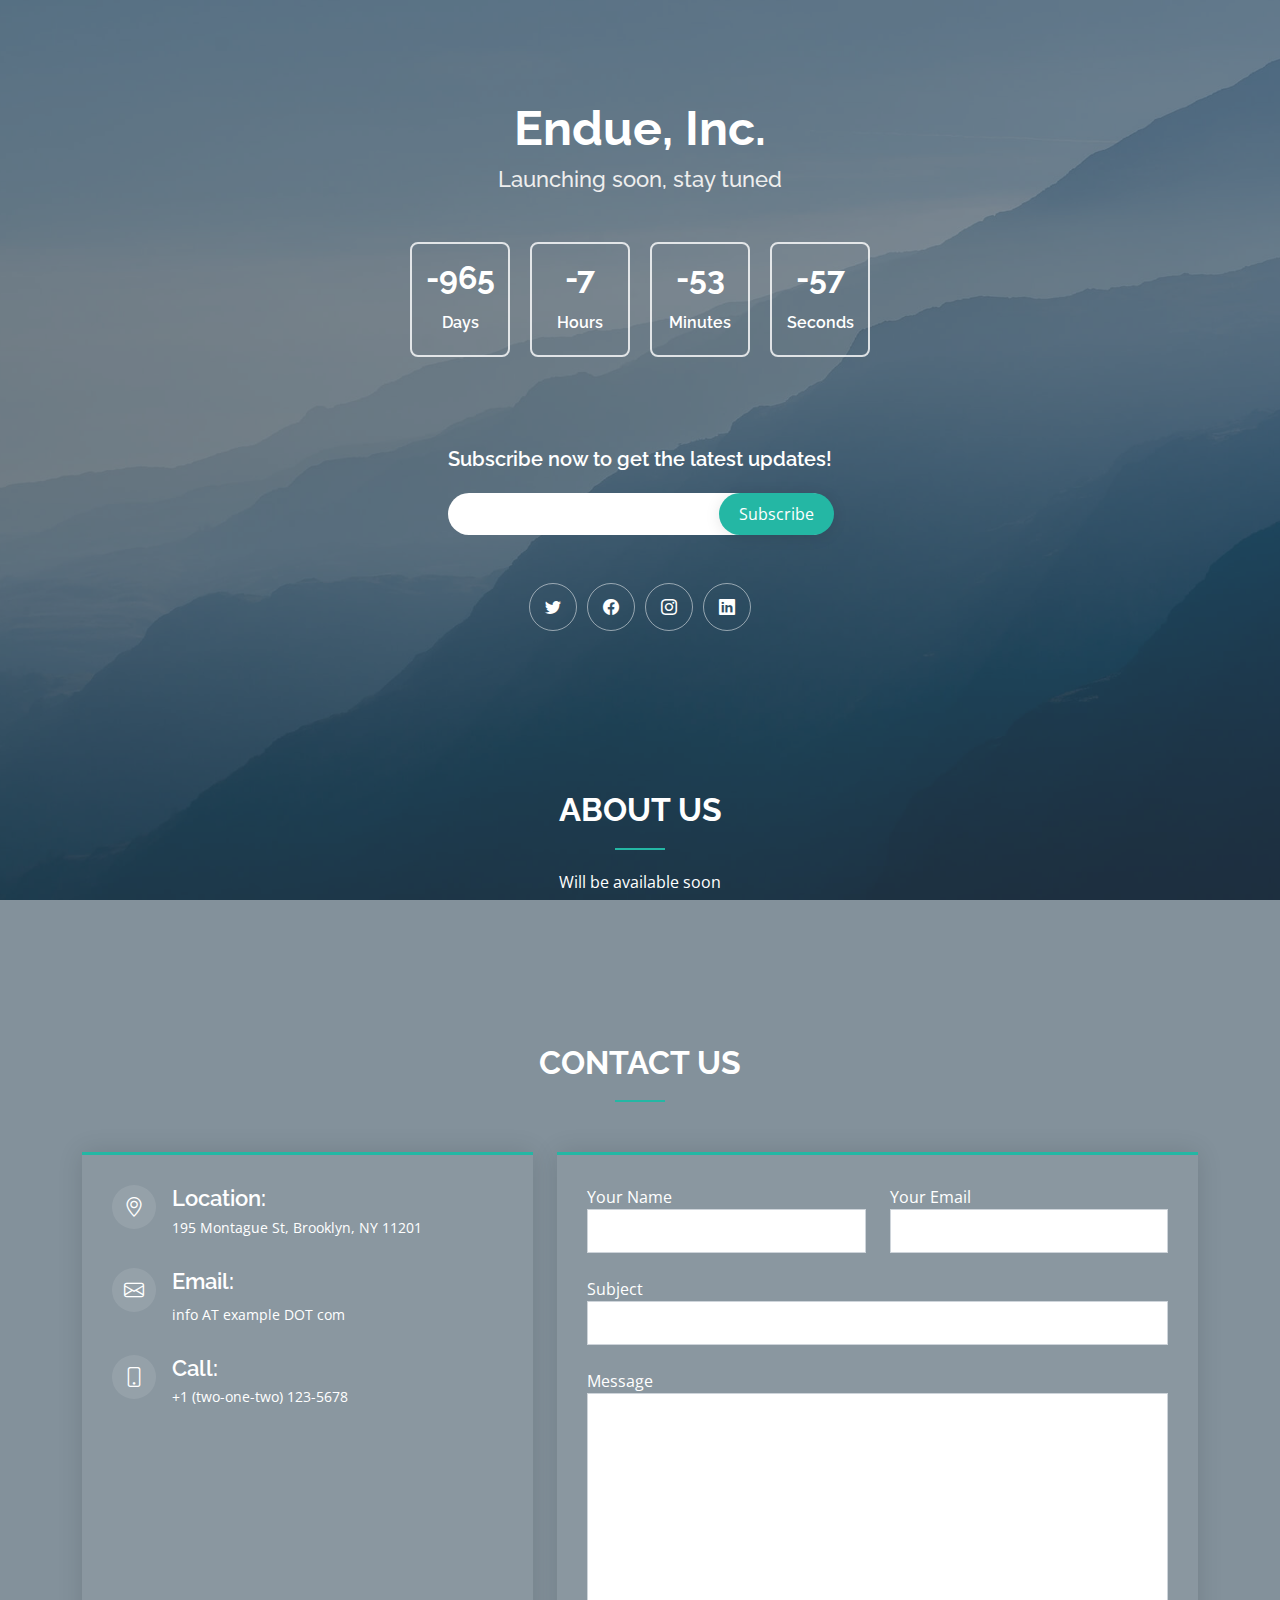
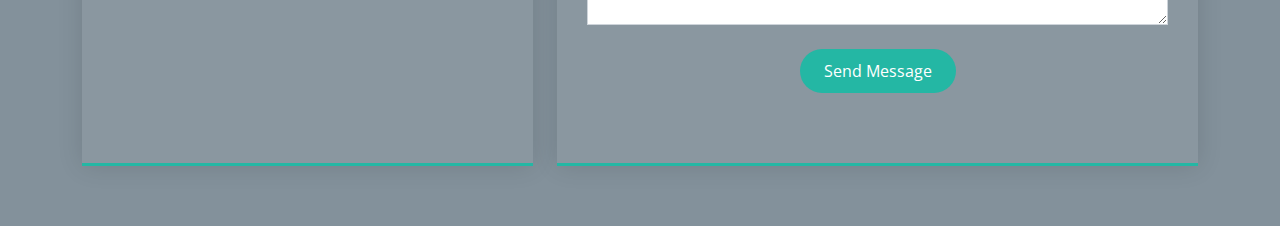
<file: endue-web/index.html>
<!DOCTYPE html>
<html lang="en">

<head>
  <meta charset="utf-8">
  <meta content="width=device-width, initial-scale=1.0" name="viewport">
  <title>Endue, Inc.</title>
  <meta content="" name="description">
  <meta content="" name="keywords">

  <!-- Favicons -->
  <link href="assets/img/endue.png" rel="icon">

  <!-- Google Fonts -->
  <link href="https://fonts.googleapis.com/css?family=Open+Sans:300,300i,400,400i,600,600i,700,700i|Raleway:300,300i,400,400i,600,600i,700,700i" rel="stylesheet">

  <!-- Vendor CSS Files -->
  <link href="assets/vendor/bootstrap/css/bootstrap.min.css" rel="stylesheet">
  <link href="assets/vendor/bootstrap-icons/bootstrap-icons.css" rel="stylesheet">

  <!-- Template Main CSS File -->
  <link href="assets/css/style.css" rel="stylesheet">

  <!-- =======================================================
  * Template Name: Maundy - v4.9.0
  * Template URL: https://bootstrapmade.com/maundy-free-coming-soon-bootstrap-theme/
  * Author: BootstrapMade.com
  * License: https://bootstrapmade.com/license/
  ======================================================== -->
</head>

<body>

  <!-- ======= Header ======= -->
  <header id="header" class="d-flex align-items-center">
    <div class="container d-flex flex-column align-items-center">

      <h1>Endue, Inc.</h1>
      <h2>Launching soon, stay tuned</h2>
      <div class="countdown d-flex justify-content-center" data-count="2023/12/3">
        <div>
          <h3>%d</h3>
          <h4>Days</h4>
        </div>
        <div>
          <h3>%h</h3>
          <h4>Hours</h4>
        </div>
        <div>
          <h3>%m</h3>
          <h4>Minutes</h4>
        </div>
        <div>
          <h3>%s</h3>
          <h4>Seconds</h4>
        </div>
      </div>

      <div class="subscribe">
        <h4>Subscribe now to get the latest updates!</h4>
        <form action="forms/notify.php" method="post" role="form" class="php-email-form">
          <div class="subscribe-form">
            <input type="email" name="email" required><input type="submit" value="Subscribe">
          </div>
          <div class="mt-2">
            <div class="loading">Loading</div>
            <div class="error-message"></div>
            <div class="sent-message">Your notification request was sent. Thank you!</div>
          </div>
        </form>
      </div>

      <div class="social-links text-center">
        <a href="#" class="twitter"><i class="bi bi-twitter"></i></a>
        <a href="#" class="facebook"><i class="bi bi-facebook"></i></a>
        <a href="#" class="instagram"><i class="bi bi-instagram"></i></a>
        <a href="#" class="linkedin"><i class="bi bi-linkedin"></i></a>
      </div>

    </div>
  </header><!-- End #header -->

  <main id="main">

    <!-- ======= About Us Section ======= -->
    <section id="about" class="about">
      <div class="container">

        <div class="section-title">
          <h2>About Us</h2>
          <p>Will be available soon</p>
        </div>

        <!--
        <div class="row mt-2">
          <div class="col-lg-4 col-md-6 icon-box">
            <div class="icon"><i class="bi bi-briefcase"></i></div>
            <h4 class="title"><a href="">Lorem Ipsum</a></h4>
            <p class="description">Voluptatum deleniti atque corrupti quos dolores et quas molestias excepturi sint occaecati cupiditate non provident</p>
          </div>
          <div class="col-lg-4 col-md-6 icon-box">
            <div class="icon"><i class="bi bi-bar-chart"></i></div>
            <h4 class="title"><a href="">Dolor Sitema</a></h4>
            <p class="description">Minim veniam, quis nostrud exercitation ullamco laboris nisi ut aliquip ex ea commodo consequat tarad limino ata</p>
          </div>
          <div class="col-lg-4 col-md-6 icon-box">
            <div class="icon"><i class="bi bi-brightness-high"></i></div>
            <h4 class="title"><a href="">Sed ut perspiciatis</a></h4>
            <p class="description">Duis aute irure dolor in reprehenderit in voluptate velit esse cillum dolore eu fugiat nulla pariatur</p>
          </div>
        </div>
        -->

      </div>
    </section>

    <!-- ======= Contact Us Section ======= -->
    <section id="contact" class="contact">
      <div class="container">

        <div class="section-title">
          <h2>Contact Us</h2>
        </div>

        <div class="row">

          <div class="col-lg-5 d-flex align-items-stretch">
            <div class="info">
              <div class="address">
                <i class="bi bi-geo-alt"></i>
                <h4>Location:</h4>
                <p>195 Montague St, Brooklyn, NY 11201</p>
              </div>

              <div class="email">
                <i class="bi bi-envelope"></i>
                <h4>Email:</h4>
                <p>info AT example DOT com</p>
              </div>

              <div class="phone">
                <i class="bi bi-phone"></i>
                <h4>Call:</h4>
                <p>+1 (two-one-two) 123-5678</p>
              </div>

              <iframe src="https://www.google.com/maps/embed?pb=!1m18!1m12!1m3!1d3025.0789663796186!2d-73.99373418428254!3d40.694258479333755!2m3!1f0!2f0!3f0!3m2!1i1024!2i768!4f13.1!3m3!1m2!1s0x89c25a490795890f%3A0x8fadb12363a13b3c!2s195%20Montague%20St%2C%20Brooklyn%2C%20NY%2011201!5e0!3m2!1sen!2sus!4v1671752940637!5m2!1sen!2sus" frameborder="0" style="border:0; width: 100%; height: 290px;" allowfullscreen></iframe>
            </div>

          </div>

          <div class="col-lg-7 mt-5 mt-lg-0 d-flex align-items-stretch">
            <form action="forms/contact.php" method="post" role="form" class="php-email-form">
              <div class="row">
                <div class="form-group col-md-6">
                  <label for="name">Your Name</label>
                  <input type="text" name="name" class="form-control" id="name" required>
                </div>
                <div class="form-group col-md-6 mt-3 mt-md-0">
                  <label for="name">Your Email</label>
                  <input type="email" class="form-control" name="email" id="email" required>
                </div>
              </div>
              <div class="form-group mt-3">
                <label for="name">Subject</label>
                <input type="text" class="form-control" name="subject" id="subject" required>
              </div>
              <div class="form-group mt-3">
                <label for="name">Message</label>
                <textarea class="form-control" name="message" rows="10" required></textarea>
              </div>
              <div class="my-3">
                <div class="loading">Loading</div>
                <div class="error-message"></div>
                <div class="sent-message">Your message has been sent. Thank you!</div>
              </div>
              <div class="text-center"><button type="submit">Send Message</button></div>
            </form>
          </div>

        </div>

      </div>
    </section><!-- End Contact Us Section -->

  </main><!-- End #main -->

  <!-- ======= Footer ======= -->
  <!--
  <footer id="footer">
    <div class="container">
      <div class="copyright">
        &copy; Copyright <strong><span>Maundy</span></strong>. All Rights Reserved
      </div>
      <div class="credits">
        Designed by <a href="https://bootstrapmade.com/">BootstrapMade</a>
      </div>
    </div>
  </footer>
  -->

  <a href="#" class="back-to-top d-flex align-items-center justify-content-center"><i class="bi bi-arrow-up-short"></i></a>

  <!-- Vendor JS Files -->
  <script src="assets/vendor/bootstrap/js/bootstrap.bundle.min.js"></script>
  <script src="assets/vendor/php-email-form/validate.js"></script>

  <!-- Template Main JS File -->
  <script src="assets/js/main.js"></script>

</body>

</html>
</file>
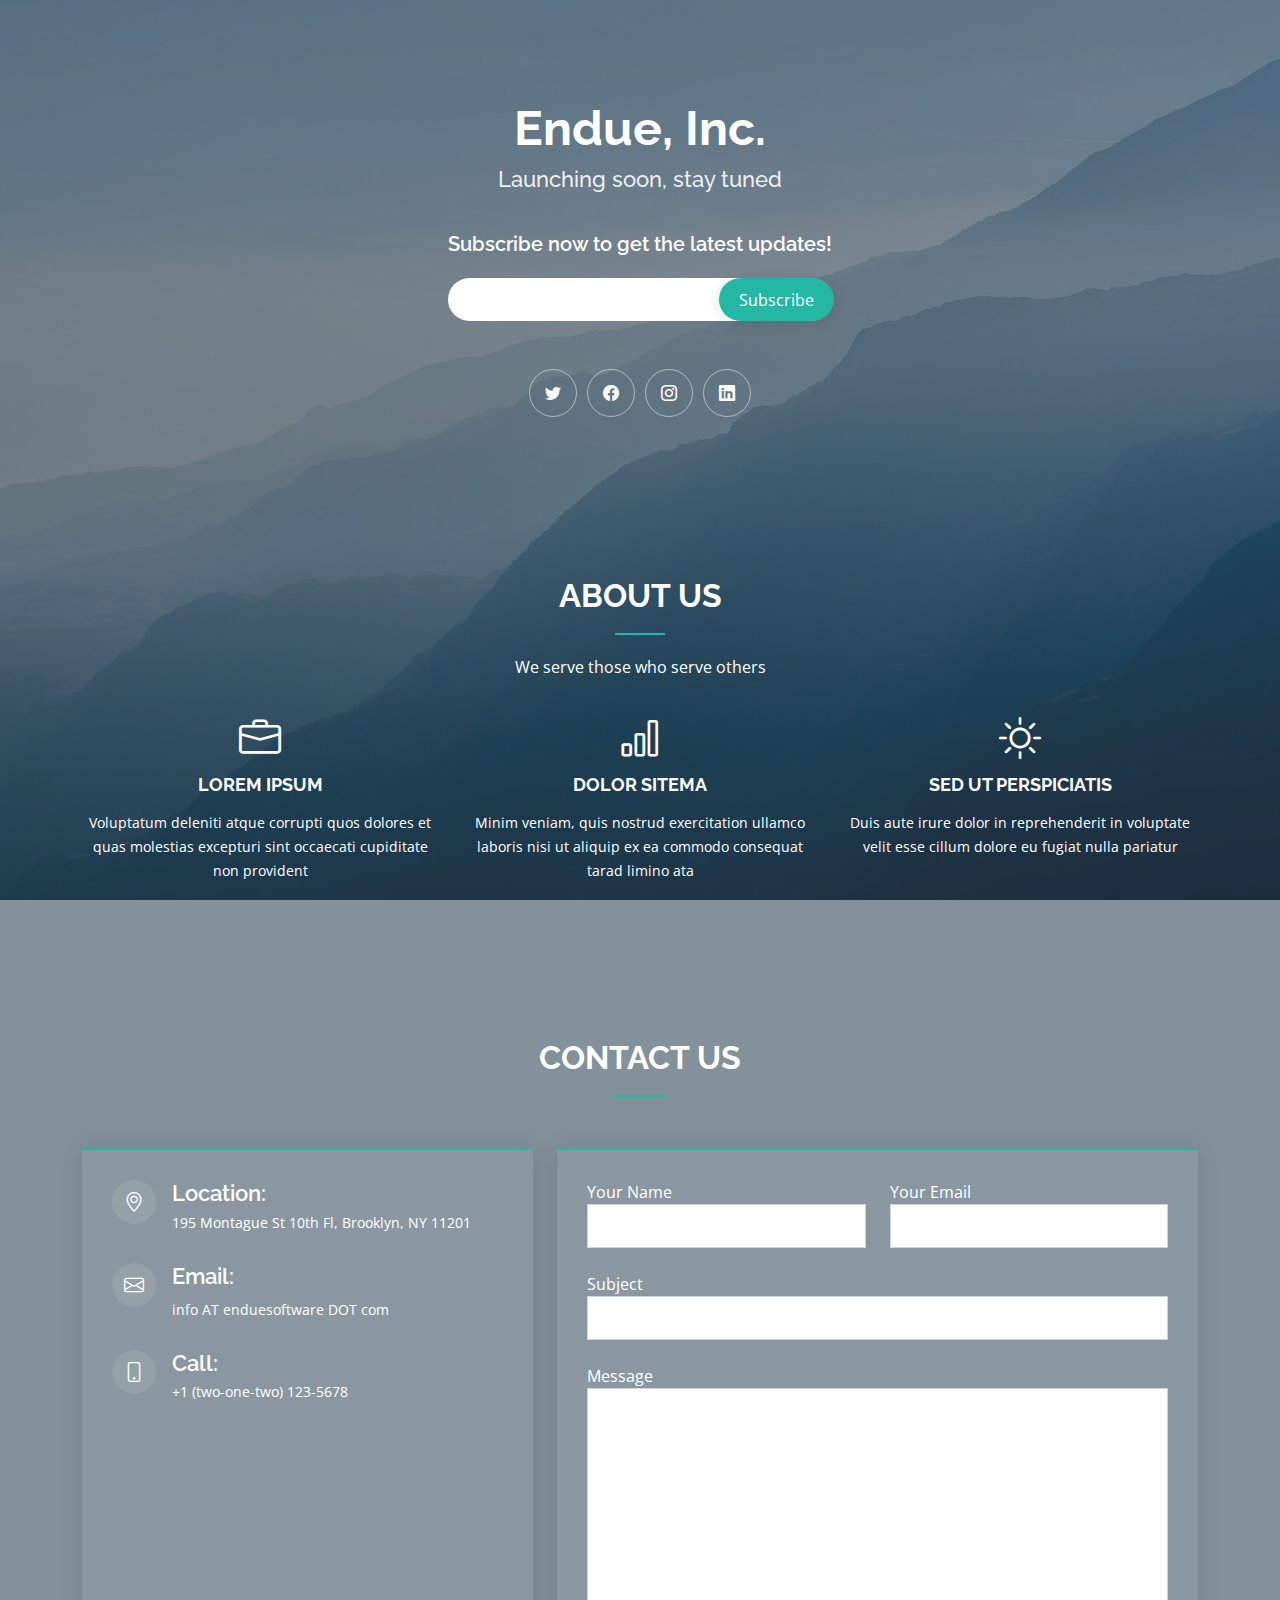
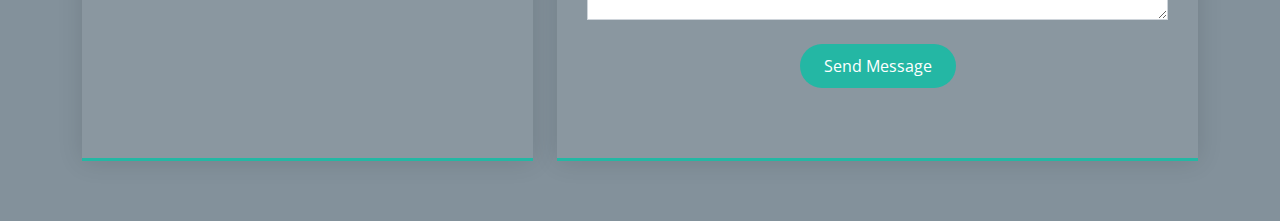
<file: src/index.html>
<!DOCTYPE html>
<html lang="en">

<head>
  <meta charset="utf-8">
  <meta content="width=device-width, initial-scale=1.0" name="viewport">
  <title>Endue, Inc.</title>
  <meta content="" name="description">
  <meta content="" name="keywords">

  <!-- Favicons -->
  <link href="assets/img/endue.png" rel="icon">

  <!-- Google Fonts -->
  <link href="https://fonts.googleapis.com/css?family=Open+Sans:300,300i,400,400i,600,600i,700,700i|Raleway:300,300i,400,400i,600,600i,700,700i" rel="stylesheet">

  <!-- Vendor CSS Files -->
  <link href="assets/vendor/bootstrap/css/bootstrap.min.css" rel="stylesheet">
  <link href="assets/vendor/bootstrap-icons/bootstrap-icons.css" rel="stylesheet">

  <!-- Template Main CSS File -->
  <link href="assets/css/style.css" rel="stylesheet">
</head>

<body>

  <!-- ======= Header ======= -->
  <header id="header" class="d-flex align-items-center">
    <div class="container d-flex flex-column align-items-center">

      <h1>Endue, Inc.</h1>
      <h2>Launching soon, stay tuned</h2>
 
      <!--
      <div class="countdown d-flex justify-content-center" data-count="2023/12/3">
        <div>
          <h3>%d</h3>
          <h4>Days</h4>
        </div>
        <div>
          <h3>%h</h3>
          <h4>Hours</h4>
        </div>
        <div>
          <h3>%m</h3>
          <h4>Minutes</h4>
        </div>
        <div>
          <h3>%s</h3>
          <h4>Seconds</h4>
        </div>
      </div>
      -->

      <div class="subscribe">
        <h4>Subscribe now to get the latest updates!</h4>
        <form action="forms/notify.php" method="post" role="form" class="php-email-form">
          <div class="subscribe-form">
            <input type="email" name="email" required><input type="submit" value="Subscribe">
          </div>
          <div class="mt-2">
            <div class="loading">Loading</div>
            <div class="error-message"></div>
            <div class="sent-message">Your notification request was sent. Thank you!</div>
          </div>
        </form>
      </div>

      <div class="social-links text-center">
        <a href="#" class="twitter"><i class="bi bi-twitter"></i></a>
        <a href="#" class="facebook"><i class="bi bi-facebook"></i></a>
        <a href="#" class="instagram"><i class="bi bi-instagram"></i></a>
        <a href="#" class="linkedin"><i class="bi bi-linkedin"></i></a>
      </div>

    </div>
  </header>
  <!-- End #header -->

  <main id="main">

    <!-- ======= About Us Section ======= -->
    <section id="about" class="about">
      <div class="container">

        <div class="section-title">
          <h2>About Us</h2>
          <p>We serve those who serve others</p>
        </div>

        <div class="row mt-2">
          <div class="col-lg-4 col-md-6 icon-box">
            <div class="icon"><i class="bi bi-briefcase"></i></div>
            <h4 class="title"><a href="">Lorem Ipsum</a></h4>
            <p class="description">Voluptatum deleniti atque corrupti quos dolores et quas molestias excepturi sint occaecati cupiditate non provident</p>
          </div>
          <div class="col-lg-4 col-md-6 icon-box">
            <div class="icon"><i class="bi bi-bar-chart"></i></div>
            <h4 class="title"><a href="">Dolor Sitema</a></h4>
            <p class="description">Minim veniam, quis nostrud exercitation ullamco laboris nisi ut aliquip ex ea commodo consequat tarad limino ata</p>
          </div>
          <div class="col-lg-4 col-md-6 icon-box">
            <div class="icon"><i class="bi bi-brightness-high"></i></div>
            <h4 class="title"><a href="">Sed ut perspiciatis</a></h4>
            <p class="description">Duis aute irure dolor in reprehenderit in voluptate velit esse cillum dolore eu fugiat nulla pariatur</p>
          </div>
        </div>

      </div>
    </section>

    <!-- ======= Contact Us Section ======= -->
    <section id="contact" class="contact">
      <div class="container">

        <div class="section-title">
          <h2>Contact Us</h2>
        </div>

        <div class="row">

          <div class="col-lg-5 d-flex align-items-stretch">
            <div class="info">
              <div class="address">
                <i class="bi bi-geo-alt"></i>
                <h4>Location:</h4>
                <p>195 Montague St 10th Fl, Brooklyn, NY 11201</p>
              </div>

              <div class="email">
                <i class="bi bi-envelope"></i>
                <h4>Email:</h4>
                <p>info AT enduesoftware DOT com</p>
              </div>


              <div class="phone">
                <i class="bi bi-phone"></i>
                <h4>Call:</h4>
                <p>+1 (two-one-two) 123-5678</p>
              </div>

              <iframe src="https://www.google.com/maps/embed?pb=!1m18!1m12!1m3!1d3025.0789663796186!2d-73.99373418428254!3d40.694258479333755!2m3!1f0!2f0!3f0!3m2!1i1024!2i768!4f13.1!3m3!1m2!1s0x89c25a490795890f%3A0x8fadb12363a13b3c!2s195%20Montague%20St%2C%20Brooklyn%2C%20NY%2011201!5e0!3m2!1sen!2sus!4v1671752940637!5m2!1sen!2sus" frameborder="0" style="border:0; width: 100%; height: 290px;" allowfullscreen></iframe>
            </div>

          </div>

          <div class="col-lg-7 mt-5 mt-lg-0 d-flex align-items-stretch">
            <form action="forms/contact.php" method="post" role="form" class="php-email-form">
              <div class="row">
                <div class="form-group col-md-6">
                  <label for="name">Your Name</label>
                  <input type="text" name="name" class="form-control" id="name" required>
                </div>
                <div class="form-group col-md-6 mt-3 mt-md-0">
                  <label for="name">Your Email</label>
                  <input type="email" class="form-control" name="email" id="email" required>
                </div>
              </div>
              <div class="form-group mt-3">
                <label for="name">Subject</label>
                <input type="text" class="form-control" name="subject" id="subject" required>
              </div>
              <div class="form-group mt-3">
                <label for="name">Message</label>
                <textarea class="form-control" name="message" rows="10" required></textarea>
              </div>
              <div class="my-3">
                <div class="loading">Loading</div>
                <div class="error-message"></div>
                <div class="sent-message">Your message has been sent. Thank you!</div>
              </div>
              <div class="text-center"><button type="submit">Send Message</button></div>
            </form>
          </div>

        </div>

      </div>
    </section>
    <!-- End Contact Us Section -->

  </main>
  <!-- End #main -->

  <!-- ======= Footer ======= -->
  <!--
  <footer id="footer">
    <div class="container">
      <div class="copyright">
        &copy; Copyright <strong><span>Maundy</span></strong>. All Rights Reserved
      </div>
      <div class="credits">
        Designed by <a href="https://bootstrapmade.com/">BootstrapMade</a>
      </div>
    </div>
  </footer>
  -->

  <a href="#" class="back-to-top d-flex align-items-center justify-content-center"><i class="bi bi-arrow-up-short"></i></a>

  <!-- Vendor JS Files -->
  <script src="assets/vendor/bootstrap/js/bootstrap.bundle.min.js"></script>
  <script src="assets/vendor/php-email-form/validate.js"></script>

  <!-- Template Main JS File -->
  <script src="assets/js/main.js"></script>

</body>

</html>
</file>
<file: src/assets/css/style.css>
/*--------------------------------------------------------------
# General
--------------------------------------------------------------*/
body {
  font-family: "Open Sans", sans-serif;
  color: #fff;
  background: url("../img/bg.jpg") top center no-repeat;
  background-size: cover;
  position: relative;
}

body::before {
  content: "";
  position: absolute;
  left: 0;
  right: 0;
  top: 0;
  bottom: 0;
  background: rgba(49, 71, 89, 0.6);
}

@media (min-width: 1024px) {
  body {
    background-attachment: fixed;
  }
}

a {
  color: #24b7a4;
  text-decoration: none;
}

a:hover {
  color: #36d8c3;
  text-decoration: none;
}

h1,
h2,
h3,
h4,
h5,
h6 {
  font-family: "Raleway", sans-serif;
}

#main {
  position: relative;
}

/*--------------------------------------------------------------
# Back to top button
--------------------------------------------------------------*/
.back-to-top {
  position: fixed;
  visibility: hidden;
  opacity: 0;
  right: 15px;
  bottom: 15px;
  z-index: 996;
  background: #24b7a4;
  width: 40px;
  height: 40px;
  border-radius: 50px;
  transition: all 0.4s;
}

.back-to-top i {
  font-size: 28px;
  color: #fff;
  line-height: 0;
}

.back-to-top:hover {
  background: #2ed6c0;
  color: #fff;
}

.back-to-top.active {
  visibility: visible;
  opacity: 1;
}

/*--------------------------------------------------------------
# Header
--------------------------------------------------------------*/
#header {
  position: relative;
  width: 100%;
  padding: 100px 0;
  /* countdown */
}

#header h1 {
  margin: 0 0 10px 0;
  font-size: 48px;
  font-weight: 700;
  line-height: 56px;
  color: #fff;
}

#header h2 {
  color: #eee;
  margin-bottom: 40px;
  font-size: 22px;
}

#header .countdown {
  margin-bottom: 80px;
}

#header .countdown div {
  text-align: center;
  border: 2px solid rgba(255, 255, 255, 0.8);
  border-radius: 8px;
  margin: 10px 10px;
  width: 100px;
  padding: 15px 0;
}

#header .countdown div h3 {
  font-weight: 700;
  font-size: 32px;
  margin-bottom: 15px;
}

#header .countdown div h4 {
  font-size: 16px;
  font-weight: 600;
}

@media (max-width: 575px) {
  #header .countdown div {
    width: 70px;
    padding: 10px 0;
    margin: 10px 8px;
  }

  #header .countdown div h3 {
    font-size: 28px;
    margin-bottom: 10px;
  }

  #header .countdown div h4 {
    font-size: 14px;
    font-weight: 500;
  }
}

#header .subscribe {
  font-size: 15px;
  text-align: center;
}

#header .subscribe h4 {
  font-size: 20px;
  font-weight: 600;
  color: #fff;
  position: relative;
  padding-bottom: 12px;
}

#header .subscribe .subscribe-form {
  min-width: 300px;
  margin-top: 10px;
  background: #fff;
  padding: 6px 10px;
  position: relative;
  border-radius: 50px;
  text-align: left;
}

#header .subscribe .subscribe-form input[type=email] {
  border: 0;
  padding: 4px 8px;
  width: calc(100% - 100px);
}

#header .subscribe .subscribe-form input[type=submit] {
  position: absolute;
  top: 0;
  right: -2px;
  bottom: 0;
  border: 0;
  background: none;
  font-size: 16px;
  padding: 0 20px;
  background: #24b7a4;
  color: #fff;
  transition: 0.3s;
  border-radius: 50px;
  box-shadow: 0px 2px 15px rgba(0, 0, 0, 0.1);
}

#header .subscribe .subscribe-form input[type=submit]:hover {
  background: #22ae9c;
}

#header .subscribe .error-message {
  display: none;
  color: #ed3c0d;
  text-align: center;
  padding: 15px;
  font-weight: 600;
}

#header .subscribe .sent-message {
  display: none;
  color: #18d26e;
  text-align: center;
  padding: 15px;
  font-weight: 600;
}

#header .subscribe .loading {
  display: none;
  text-align: center;
  padding: 15px;
}

#header .subscribe .loading:before {
  content: "";
  display: inline-block;
  border-radius: 50%;
  width: 24px;
  height: 24px;
  margin: 0 10px -6px 0;
  border: 3px solid #18d26e;
  border-top-color: #eee;
  -webkit-animation: animate-loading-notify 1s linear infinite;
  animation: animate-loading-notify 1s linear infinite;
}

@-webkit-keyframes animate-loading-notify {
  0% {
    transform: rotate(0deg);
  }

  100% {
    transform: rotate(360deg);
  }
}

@keyframes animate-loading-notify {
  0% {
    transform: rotate(0deg);
  }

  100% {
    transform: rotate(360deg);
  }
}

#header .social-links {
  margin-top: 40px;
}

#header .social-links a {
  font-size: 16px;
  color: #fff;
  margin: 0 3px;
  border-radius: 50%;
  width: 48px;
  height: 48px;
  transition: 0.3s;
  border: 1px solid rgba(255, 255, 255, 0.5);
  display: inline-flex;
  align-items: center;
  justify-content: center;
}

#header .social-links a i {
  line-height: 0;
}

#header .social-links a:hover {
  background: #24b7a4;
  border-color: #24b7a4;
}

/*--------------------------------------------------------------
# Navigation Menu
--------------------------------------------------------------*/
/**
* Desktop Navigation 
*/
.navbar {
  padding: 0;
}

.navbar ul {
  margin: 0;
  padding: 0;
  display: flex;
  list-style: none;
  align-items: center;
}

.navbar li {
  position: relative;
}

.navbar a,
.navbar a:focus {
  display: flex;
  align-items: center;
  justify-content: space-between;
  padding: 10px 0 10px 30px;
  font-family: "Raleway", sans-serif;
  font-size: 16px;
  font-weight: 700;
  color: #3a5469;
  white-space: nowrap;
  transition: 0.3s;
}

.navbar a i,
.navbar a:focus i {
  font-size: 12px;
  line-height: 0;
  margin-left: 5px;
}

.navbar a:hover,
.navbar .active,
.navbar .active:focus,
.navbar li:hover>a {
  color: #24b7a4;
}

.navbar .getstarted,
.navbar .getstarted:focus {
  background: #24b7a4;
  padding: 8px 20px;
  margin-left: 30px;
  border-radius: 4px;
  color: #fff;
}

.navbar .getstarted:hover,
.navbar .getstarted:focus:hover {
  color: #fff;
  background: #28ccb7;
}

.navbar .dropdown ul {
  display: block;
  position: absolute;
  left: 14px;
  top: calc(100% + 30px);
  margin: 0;
  padding: 10px 0;
  z-index: 99;
  opacity: 0;
  visibility: hidden;
  background: #fff;
  box-shadow: 0px 0px 30px rgba(127, 137, 161, 0.25);
  transition: 0.3s;
  border-radius: 4px;
}

.navbar .dropdown ul li {
  min-width: 200px;
}

.navbar .dropdown ul a {
  padding: 10px 20px;
  font-size: 15px;
  text-transform: none;
  font-weight: 600;
}

.navbar .dropdown ul a i {
  font-size: 12px;
}

.navbar .dropdown ul a:hover,
.navbar .dropdown ul .active:hover,
.navbar .dropdown ul li:hover>a {
  color: #24b7a4;
}

.navbar .dropdown:hover>ul {
  opacity: 1;
  top: 100%;
  visibility: visible;
}

.navbar .dropdown .dropdown ul {
  top: 0;
  left: calc(100% - 30px);
  visibility: hidden;
}

.navbar .dropdown .dropdown:hover>ul {
  opacity: 1;
  top: 0;
  left: 100%;
  visibility: visible;
}

@media (max-width: 1366px) {
  .navbar .dropdown .dropdown ul {
    left: -90%;
  }

  .navbar .dropdown .dropdown:hover>ul {
    left: -100%;
  }
}

/**
* Mobile Navigation 
*/
.mobile-nav-toggle {
  color: #314759;
  font-size: 28px;
  cursor: pointer;
  display: none;
  line-height: 0;
  transition: 0.5s;
}

.mobile-nav-toggle.bi-x {
  color: #fff;
}

@media (max-width: 991px) {
  .mobile-nav-toggle {
    display: block;
  }

  .navbar ul {
    display: none;
  }
}

.navbar-mobile {
  position: fixed;
  overflow: hidden;
  top: 0;
  right: 0;
  left: 0;
  bottom: 0;
  background: rgba(31, 45, 56, 0.9);
  transition: 0.3s;
}

.navbar-mobile .mobile-nav-toggle {
  position: absolute;
  top: 15px;
  right: 15px;
}

.navbar-mobile ul {
  display: block;
  position: absolute;
  top: 55px;
  right: 15px;
  bottom: 15px;
  left: 15px;
  padding: 10px 0;
  border-radius: 10px;
  background-color: #fff;
  overflow-y: auto;
  transition: 0.3s;
}

.navbar-mobile a,
.navbar-mobile a:focus {
  padding: 10px 20px;
  font-size: 15px;
  color: #314759;
}

.navbar-mobile a:hover,
.navbar-mobile .active,
.navbar-mobile li:hover>a {
  color: #24b7a4;
}

.navbar-mobile .getstarted,
.navbar-mobile .getstarted:focus {
  margin: 15px;
}

.navbar-mobile .dropdown ul {
  position: static;
  display: none;
  margin: 10px 20px;
  padding: 10px 0;
  z-index: 99;
  opacity: 1;
  visibility: visible;
  background: #fff;
  box-shadow: 0px 0px 30px rgba(127, 137, 161, 0.25);
}

.navbar-mobile .dropdown ul li {
  min-width: 200px;
}

.navbar-mobile .dropdown ul a {
  padding: 10px 20px;
}

.navbar-mobile .dropdown ul a i {
  font-size: 12px;
}

.navbar-mobile .dropdown ul a:hover,
.navbar-mobile .dropdown ul .active:hover,
.navbar-mobile .dropdown ul li:hover>a {
  color: #24b7a4;
}

.navbar-mobile .dropdown>.dropdown-active {
  display: block;
}

/*--------------------------------------------------------------
# Sections General
--------------------------------------------------------------*/
section {
  padding: 60px 0;
  overflow: hidden;
}

.section-bg {
  background-color: #d8f7f3;
}

.section-title {
  text-align: center;
  padding-bottom: 30px;
}

.section-title h2 {
  font-size: 32px;
  font-weight: bold;
  text-transform: uppercase;
  margin-bottom: 20px;
  padding-bottom: 20px;
  position: relative;
}

.section-title h2::after {
  content: "";
  position: absolute;
  display: block;
  width: 50px;
  height: 2px;
  background: #24b7a4;
  bottom: 0;
  left: calc(50% - 25px);
}

.section-title p {
  margin-bottom: 0;
}

/*--------------------------------------------------------------
# Contact Us
--------------------------------------------------------------*/
.about .icon-box {
  margin-bottom: 20px;
  text-align: center;
}

.about .icon {
  display: flex;
  justify-content: center;
  margin-bottom: 15px;
}

.about .icon i {
  color: #fff;
  font-size: 42px;
  line-height: 0;
}

.about .title {
  font-weight: 700;
  margin-bottom: 15px;
  font-size: 18px;
  text-transform: uppercase;
}

.about .title a {
  color: #fff;
  transition: 0.3s;
}

.about .description {
  line-height: 24px;
  font-size: 14px;
}

/*--------------------------------------------------------------
# Contact Us
--------------------------------------------------------------*/
.contact .info {
  border-top: 3px solid #24b7a4;
  border-bottom: 3px solid #24b7a4;
  padding: 30px;
  background: rgba(255, 255, 255, 0.06);
  width: 100%;
  box-shadow: 0 0 24px 0 rgba(0, 0, 0, 0.12);
}

.contact .info i {
  font-size: 20px;
  color: #fff;
  float: left;
  width: 44px;
  height: 44px;
  background: rgba(255, 255, 255, 0.1);
  display: flex;
  justify-content: center;
  align-items: center;
  border-radius: 50px;
  transition: all 0.3s ease-in-out;
}

.contact .info h4 {
  padding: 0 0 0 60px;
  font-size: 22px;
  font-weight: 600;
  margin-bottom: 5px;
}

.contact .info p {
  padding: 0 0 10px 60px;
  margin-bottom: 20px;
  font-size: 14px;
}

.contact .info .email p {
  padding-top: 5px;
}

.contact .info .social-links {
  padding-left: 60px;
}

.contact .info .social-links a {
  font-size: 18px;
  display: inline-block;
  background: #333;
  color: #fff;
  line-height: 1;
  padding: 8px 0;
  border-radius: 50%;
  text-align: center;
  width: 36px;
  height: 36px;
  transition: 0.3s;
  margin-right: 10px;
}

.contact .info .social-links a:hover {
  background: #24b7a4;
  color: #fff;
}

.contact .info .email:hover i,
.contact .info .address:hover i,
.contact .info .phone:hover i {
  background: #24b7a4;
  color: #fff;
}

.contact .php-email-form {
  width: 100%;
  border-top: 3px solid #24b7a4;
  border-bottom: 3px solid #24b7a4;
  padding: 30px;
  background: rgba(255, 255, 255, 0.06);
  box-shadow: 0 0 24px 0 rgba(0, 0, 0, 0.12);
}

.contact .php-email-form .form-group {
  padding-bottom: 8px;
}

.contact .php-email-form .validate {
  display: none;
  color: red;
  margin: 0 0 15px 0;
  font-weight: 400;
  font-size: 13px;
}

.contact .php-email-form .error-message {
  display: none;
  color: #fff;
  background: #ed3c0d;
  text-align: left;
  padding: 15px;
  font-weight: 600;
}

.contact .php-email-form .error-message br+br {
  margin-top: 25px;
}

.contact .php-email-form .sent-message {
  display: none;
  color: #fff;
  background: #18d26e;
  text-align: center;
  padding: 15px;
  font-weight: 600;
}

.contact .php-email-form .loading {
  display: none;
  background: #fff;
  text-align: center;
  padding: 15px;
}

.contact .php-email-form .loading:before {
  content: "";
  display: inline-block;
  border-radius: 50%;
  width: 24px;
  height: 24px;
  margin: 0 10px -6px 0;
  border: 3px solid #18d26e;
  border-top-color: #eee;
  -webkit-animation: animate-loading 1s linear infinite;
  animation: animate-loading 1s linear infinite;
}

.contact .php-email-form input,
.contact .php-email-form textarea {
  border-radius: 0;
  box-shadow: none;
  font-size: 14px;
}

.contact .php-email-form input {
  height: 44px;
}

.contact .php-email-form textarea {
  padding: 10px 12px;
}

.contact .php-email-form button[type=submit] {
  background: #24b7a4;
  border: 0;
  padding: 10px 24px;
  color: #fff;
  transition: 0.4s;
  border-radius: 50px;
}

.contact .php-email-form button[type=submit]:hover {
  background: #36d8c3;
}

@-webkit-keyframes animate-loading {
  0% {
    transform: rotate(0deg);
  }

  100% {
    transform: rotate(360deg);
  }
}

@keyframes animate-loading {
  0% {
    transform: rotate(0deg);
  }

  100% {
    transform: rotate(360deg);
  }
}

/*--------------------------------------------------------------
# Footer
--------------------------------------------------------------*/
#footer {
  background: rgba(38, 55, 69, 0.4);
  padding: 30px 0;
  color: #fff;
  font-size: 14px;
  position: relative;
}

#footer .copyright {
  text-align: center;
}

#footer .credits {
  padding-top: 10px;
  text-align: center;
  font-size: 13px;
  color: #fff;
}

#footer .credits a {
  color: #36d8c3;
}
</file>
<file: endue-web/assets/css/style.css>
/**
* Template Name: Maundy - v4.9.0
* Template URL: https://bootstrapmade.com/maundy-free-coming-soon-bootstrap-theme/
* Author: BootstrapMade.com
* License: https://bootstrapmade.com/license/
*/

/*--------------------------------------------------------------
# General
--------------------------------------------------------------*/
body {
  font-family: "Open Sans", sans-serif;
  color: #fff;
  background: url("../img/bg.jpg") top center no-repeat;
  background-size: cover;
  position: relative;
}

body::before {
  content: "";
  position: absolute;
  left: 0;
  right: 0;
  top: 0;
  bottom: 0;
  background: rgba(49, 71, 89, 0.6);
}

@media (min-width: 1024px) {
  body {
    background-attachment: fixed;
  }
}

a {
  color: #24b7a4;
  text-decoration: none;
}

a:hover {
  color: #36d8c3;
  text-decoration: none;
}

h1,
h2,
h3,
h4,
h5,
h6 {
  font-family: "Raleway", sans-serif;
}

#main {
  position: relative;
}

/*--------------------------------------------------------------
# Back to top button
--------------------------------------------------------------*/
.back-to-top {
  position: fixed;
  visibility: hidden;
  opacity: 0;
  right: 15px;
  bottom: 15px;
  z-index: 996;
  background: #24b7a4;
  width: 40px;
  height: 40px;
  border-radius: 50px;
  transition: all 0.4s;
}

.back-to-top i {
  font-size: 28px;
  color: #fff;
  line-height: 0;
}

.back-to-top:hover {
  background: #2ed6c0;
  color: #fff;
}

.back-to-top.active {
  visibility: visible;
  opacity: 1;
}

/*--------------------------------------------------------------
# Header
--------------------------------------------------------------*/
#header {
  position: relative;
  width: 100%;
  padding: 100px 0;
  /* countdown */
}

#header h1 {
  margin: 0 0 10px 0;
  font-size: 48px;
  font-weight: 700;
  line-height: 56px;
  color: #fff;
}

#header h2 {
  color: #eee;
  margin-bottom: 40px;
  font-size: 22px;
}

#header .countdown {
  margin-bottom: 80px;
}

#header .countdown div {
  text-align: center;
  border: 2px solid rgba(255, 255, 255, 0.8);
  border-radius: 8px;
  margin: 10px 10px;
  width: 100px;
  padding: 15px 0;
}

#header .countdown div h3 {
  font-weight: 700;
  font-size: 32px;
  margin-bottom: 15px;
}

#header .countdown div h4 {
  font-size: 16px;
  font-weight: 600;
}

@media (max-width: 575px) {
  #header .countdown div {
    width: 70px;
    padding: 10px 0;
    margin: 10px 8px;
  }

  #header .countdown div h3 {
    font-size: 28px;
    margin-bottom: 10px;
  }

  #header .countdown div h4 {
    font-size: 14px;
    font-weight: 500;
  }
}

#header .subscribe {
  font-size: 15px;
  text-align: center;
}

#header .subscribe h4 {
  font-size: 20px;
  font-weight: 600;
  color: #fff;
  position: relative;
  padding-bottom: 12px;
}

#header .subscribe .subscribe-form {
  min-width: 300px;
  margin-top: 10px;
  background: #fff;
  padding: 6px 10px;
  position: relative;
  border-radius: 50px;
  text-align: left;
}

#header .subscribe .subscribe-form input[type=email] {
  border: 0;
  padding: 4px 8px;
  width: calc(100% - 100px);
}

#header .subscribe .subscribe-form input[type=submit] {
  position: absolute;
  top: 0;
  right: -2px;
  bottom: 0;
  border: 0;
  background: none;
  font-size: 16px;
  padding: 0 20px;
  background: #24b7a4;
  color: #fff;
  transition: 0.3s;
  border-radius: 50px;
  box-shadow: 0px 2px 15px rgba(0, 0, 0, 0.1);
}

#header .subscribe .subscribe-form input[type=submit]:hover {
  background: #22ae9c;
}

#header .subscribe .error-message {
  display: none;
  color: #ed3c0d;
  text-align: center;
  padding: 15px;
  font-weight: 600;
}

#header .subscribe .sent-message {
  display: none;
  color: #18d26e;
  text-align: center;
  padding: 15px;
  font-weight: 600;
}

#header .subscribe .loading {
  display: none;
  text-align: center;
  padding: 15px;
}

#header .subscribe .loading:before {
  content: "";
  display: inline-block;
  border-radius: 50%;
  width: 24px;
  height: 24px;
  margin: 0 10px -6px 0;
  border: 3px solid #18d26e;
  border-top-color: #eee;
  -webkit-animation: animate-loading-notify 1s linear infinite;
  animation: animate-loading-notify 1s linear infinite;
}

@-webkit-keyframes animate-loading-notify {
  0% {
    transform: rotate(0deg);
  }

  100% {
    transform: rotate(360deg);
  }
}

@keyframes animate-loading-notify {
  0% {
    transform: rotate(0deg);
  }

  100% {
    transform: rotate(360deg);
  }
}

#header .social-links {
  margin-top: 40px;
}

#header .social-links a {
  font-size: 16px;
  color: #fff;
  margin: 0 3px;
  border-radius: 50%;
  width: 48px;
  height: 48px;
  transition: 0.3s;
  border: 1px solid rgba(255, 255, 255, 0.5);
  display: inline-flex;
  align-items: center;
  justify-content: center;
}

#header .social-links a i {
  line-height: 0;
}

#header .social-links a:hover {
  background: #24b7a4;
  border-color: #24b7a4;
}

/*--------------------------------------------------------------
# Navigation Menu
--------------------------------------------------------------*/
/**
* Desktop Navigation 
*/
.navbar {
  padding: 0;
}

.navbar ul {
  margin: 0;
  padding: 0;
  display: flex;
  list-style: none;
  align-items: center;
}

.navbar li {
  position: relative;
}

.navbar a,
.navbar a:focus {
  display: flex;
  align-items: center;
  justify-content: space-between;
  padding: 10px 0 10px 30px;
  font-family: "Raleway", sans-serif;
  font-size: 16px;
  font-weight: 700;
  color: #3a5469;
  white-space: nowrap;
  transition: 0.3s;
}

.navbar a i,
.navbar a:focus i {
  font-size: 12px;
  line-height: 0;
  margin-left: 5px;
}

.navbar a:hover,
.navbar .active,
.navbar .active:focus,
.navbar li:hover>a {
  color: #24b7a4;
}

.navbar .getstarted,
.navbar .getstarted:focus {
  background: #24b7a4;
  padding: 8px 20px;
  margin-left: 30px;
  border-radius: 4px;
  color: #fff;
}

.navbar .getstarted:hover,
.navbar .getstarted:focus:hover {
  color: #fff;
  background: #28ccb7;
}

.navbar .dropdown ul {
  display: block;
  position: absolute;
  left: 14px;
  top: calc(100% + 30px);
  margin: 0;
  padding: 10px 0;
  z-index: 99;
  opacity: 0;
  visibility: hidden;
  background: #fff;
  box-shadow: 0px 0px 30px rgba(127, 137, 161, 0.25);
  transition: 0.3s;
  border-radius: 4px;
}

.navbar .dropdown ul li {
  min-width: 200px;
}

.navbar .dropdown ul a {
  padding: 10px 20px;
  font-size: 15px;
  text-transform: none;
  font-weight: 600;
}

.navbar .dropdown ul a i {
  font-size: 12px;
}

.navbar .dropdown ul a:hover,
.navbar .dropdown ul .active:hover,
.navbar .dropdown ul li:hover>a {
  color: #24b7a4;
}

.navbar .dropdown:hover>ul {
  opacity: 1;
  top: 100%;
  visibility: visible;
}

.navbar .dropdown .dropdown ul {
  top: 0;
  left: calc(100% - 30px);
  visibility: hidden;
}

.navbar .dropdown .dropdown:hover>ul {
  opacity: 1;
  top: 0;
  left: 100%;
  visibility: visible;
}

@media (max-width: 1366px) {
  .navbar .dropdown .dropdown ul {
    left: -90%;
  }

  .navbar .dropdown .dropdown:hover>ul {
    left: -100%;
  }
}

/**
* Mobile Navigation 
*/
.mobile-nav-toggle {
  color: #314759;
  font-size: 28px;
  cursor: pointer;
  display: none;
  line-height: 0;
  transition: 0.5s;
}

.mobile-nav-toggle.bi-x {
  color: #fff;
}

@media (max-width: 991px) {
  .mobile-nav-toggle {
    display: block;
  }

  .navbar ul {
    display: none;
  }
}

.navbar-mobile {
  position: fixed;
  overflow: hidden;
  top: 0;
  right: 0;
  left: 0;
  bottom: 0;
  background: rgba(31, 45, 56, 0.9);
  transition: 0.3s;
}

.navbar-mobile .mobile-nav-toggle {
  position: absolute;
  top: 15px;
  right: 15px;
}

.navbar-mobile ul {
  display: block;
  position: absolute;
  top: 55px;
  right: 15px;
  bottom: 15px;
  left: 15px;
  padding: 10px 0;
  border-radius: 10px;
  background-color: #fff;
  overflow-y: auto;
  transition: 0.3s;
}

.navbar-mobile a,
.navbar-mobile a:focus {
  padding: 10px 20px;
  font-size: 15px;
  color: #314759;
}

.navbar-mobile a:hover,
.navbar-mobile .active,
.navbar-mobile li:hover>a {
  color: #24b7a4;
}

.navbar-mobile .getstarted,
.navbar-mobile .getstarted:focus {
  margin: 15px;
}

.navbar-mobile .dropdown ul {
  position: static;
  display: none;
  margin: 10px 20px;
  padding: 10px 0;
  z-index: 99;
  opacity: 1;
  visibility: visible;
  background: #fff;
  box-shadow: 0px 0px 30px rgba(127, 137, 161, 0.25);
}

.navbar-mobile .dropdown ul li {
  min-width: 200px;
}

.navbar-mobile .dropdown ul a {
  padding: 10px 20px;
}

.navbar-mobile .dropdown ul a i {
  font-size: 12px;
}

.navbar-mobile .dropdown ul a:hover,
.navbar-mobile .dropdown ul .active:hover,
.navbar-mobile .dropdown ul li:hover>a {
  color: #24b7a4;
}

.navbar-mobile .dropdown>.dropdown-active {
  display: block;
}

/*--------------------------------------------------------------
# Sections General
--------------------------------------------------------------*/
section {
  padding: 60px 0;
  overflow: hidden;
}

.section-bg {
  background-color: #d8f7f3;
}

.section-title {
  text-align: center;
  padding-bottom: 30px;
}

.section-title h2 {
  font-size: 32px;
  font-weight: bold;
  text-transform: uppercase;
  margin-bottom: 20px;
  padding-bottom: 20px;
  position: relative;
}

.section-title h2::after {
  content: "";
  position: absolute;
  display: block;
  width: 50px;
  height: 2px;
  background: #24b7a4;
  bottom: 0;
  left: calc(50% - 25px);
}

.section-title p {
  margin-bottom: 0;
}

/*--------------------------------------------------------------
# Contact Us
--------------------------------------------------------------*/
.about .icon-box {
  margin-bottom: 20px;
  text-align: center;
}

.about .icon {
  display: flex;
  justify-content: center;
  margin-bottom: 15px;
}

.about .icon i {
  color: #fff;
  font-size: 42px;
  line-height: 0;
}

.about .title {
  font-weight: 700;
  margin-bottom: 15px;
  font-size: 18px;
  text-transform: uppercase;
}

.about .title a {
  color: #fff;
  transition: 0.3s;
}

.about .description {
  line-height: 24px;
  font-size: 14px;
}

/*--------------------------------------------------------------
# Contact Us
--------------------------------------------------------------*/
.contact .info {
  border-top: 3px solid #24b7a4;
  border-bottom: 3px solid #24b7a4;
  padding: 30px;
  background: rgba(255, 255, 255, 0.06);
  width: 100%;
  box-shadow: 0 0 24px 0 rgba(0, 0, 0, 0.12);
}

.contact .info i {
  font-size: 20px;
  color: #fff;
  float: left;
  width: 44px;
  height: 44px;
  background: rgba(255, 255, 255, 0.1);
  display: flex;
  justify-content: center;
  align-items: center;
  border-radius: 50px;
  transition: all 0.3s ease-in-out;
}

.contact .info h4 {
  padding: 0 0 0 60px;
  font-size: 22px;
  font-weight: 600;
  margin-bottom: 5px;
}

.contact .info p {
  padding: 0 0 10px 60px;
  margin-bottom: 20px;
  font-size: 14px;
}

.contact .info .email p {
  padding-top: 5px;
}

.contact .info .social-links {
  padding-left: 60px;
}

.contact .info .social-links a {
  font-size: 18px;
  display: inline-block;
  background: #333;
  color: #fff;
  line-height: 1;
  padding: 8px 0;
  border-radius: 50%;
  text-align: center;
  width: 36px;
  height: 36px;
  transition: 0.3s;
  margin-right: 10px;
}

.contact .info .social-links a:hover {
  background: #24b7a4;
  color: #fff;
}

.contact .info .email:hover i,
.contact .info .address:hover i,
.contact .info .phone:hover i {
  background: #24b7a4;
  color: #fff;
}

.contact .php-email-form {
  width: 100%;
  border-top: 3px solid #24b7a4;
  border-bottom: 3px solid #24b7a4;
  padding: 30px;
  background: rgba(255, 255, 255, 0.06);
  box-shadow: 0 0 24px 0 rgba(0, 0, 0, 0.12);
}

.contact .php-email-form .form-group {
  padding-bottom: 8px;
}

.contact .php-email-form .validate {
  display: none;
  color: red;
  margin: 0 0 15px 0;
  font-weight: 400;
  font-size: 13px;
}

.contact .php-email-form .error-message {
  display: none;
  color: #fff;
  background: #ed3c0d;
  text-align: left;
  padding: 15px;
  font-weight: 600;
}

.contact .php-email-form .error-message br+br {
  margin-top: 25px;
}

.contact .php-email-form .sent-message {
  display: none;
  color: #fff;
  background: #18d26e;
  text-align: center;
  padding: 15px;
  font-weight: 600;
}

.contact .php-email-form .loading {
  display: none;
  background: #fff;
  text-align: center;
  padding: 15px;
}

.contact .php-email-form .loading:before {
  content: "";
  display: inline-block;
  border-radius: 50%;
  width: 24px;
  height: 24px;
  margin: 0 10px -6px 0;
  border: 3px solid #18d26e;
  border-top-color: #eee;
  -webkit-animation: animate-loading 1s linear infinite;
  animation: animate-loading 1s linear infinite;
}

.contact .php-email-form input,
.contact .php-email-form textarea {
  border-radius: 0;
  box-shadow: none;
  font-size: 14px;
}

.contact .php-email-form input {
  height: 44px;
}

.contact .php-email-form textarea {
  padding: 10px 12px;
}

.contact .php-email-form button[type=submit] {
  background: #24b7a4;
  border: 0;
  padding: 10px 24px;
  color: #fff;
  transition: 0.4s;
  border-radius: 50px;
}

.contact .php-email-form button[type=submit]:hover {
  background: #36d8c3;
}

@-webkit-keyframes animate-loading {
  0% {
    transform: rotate(0deg);
  }

  100% {
    transform: rotate(360deg);
  }
}

@keyframes animate-loading {
  0% {
    transform: rotate(0deg);
  }

  100% {
    transform: rotate(360deg);
  }
}

/*--------------------------------------------------------------
# Footer
--------------------------------------------------------------*/
#footer {
  background: rgba(38, 55, 69, 0.4);
  padding: 30px 0;
  color: #fff;
  font-size: 14px;
  position: relative;
}

#footer .copyright {
  text-align: center;
}

#footer .credits {
  padding-top: 10px;
  text-align: center;
  font-size: 13px;
  color: #fff;
}

#footer .credits a {
  color: #36d8c3;
}
</file>
